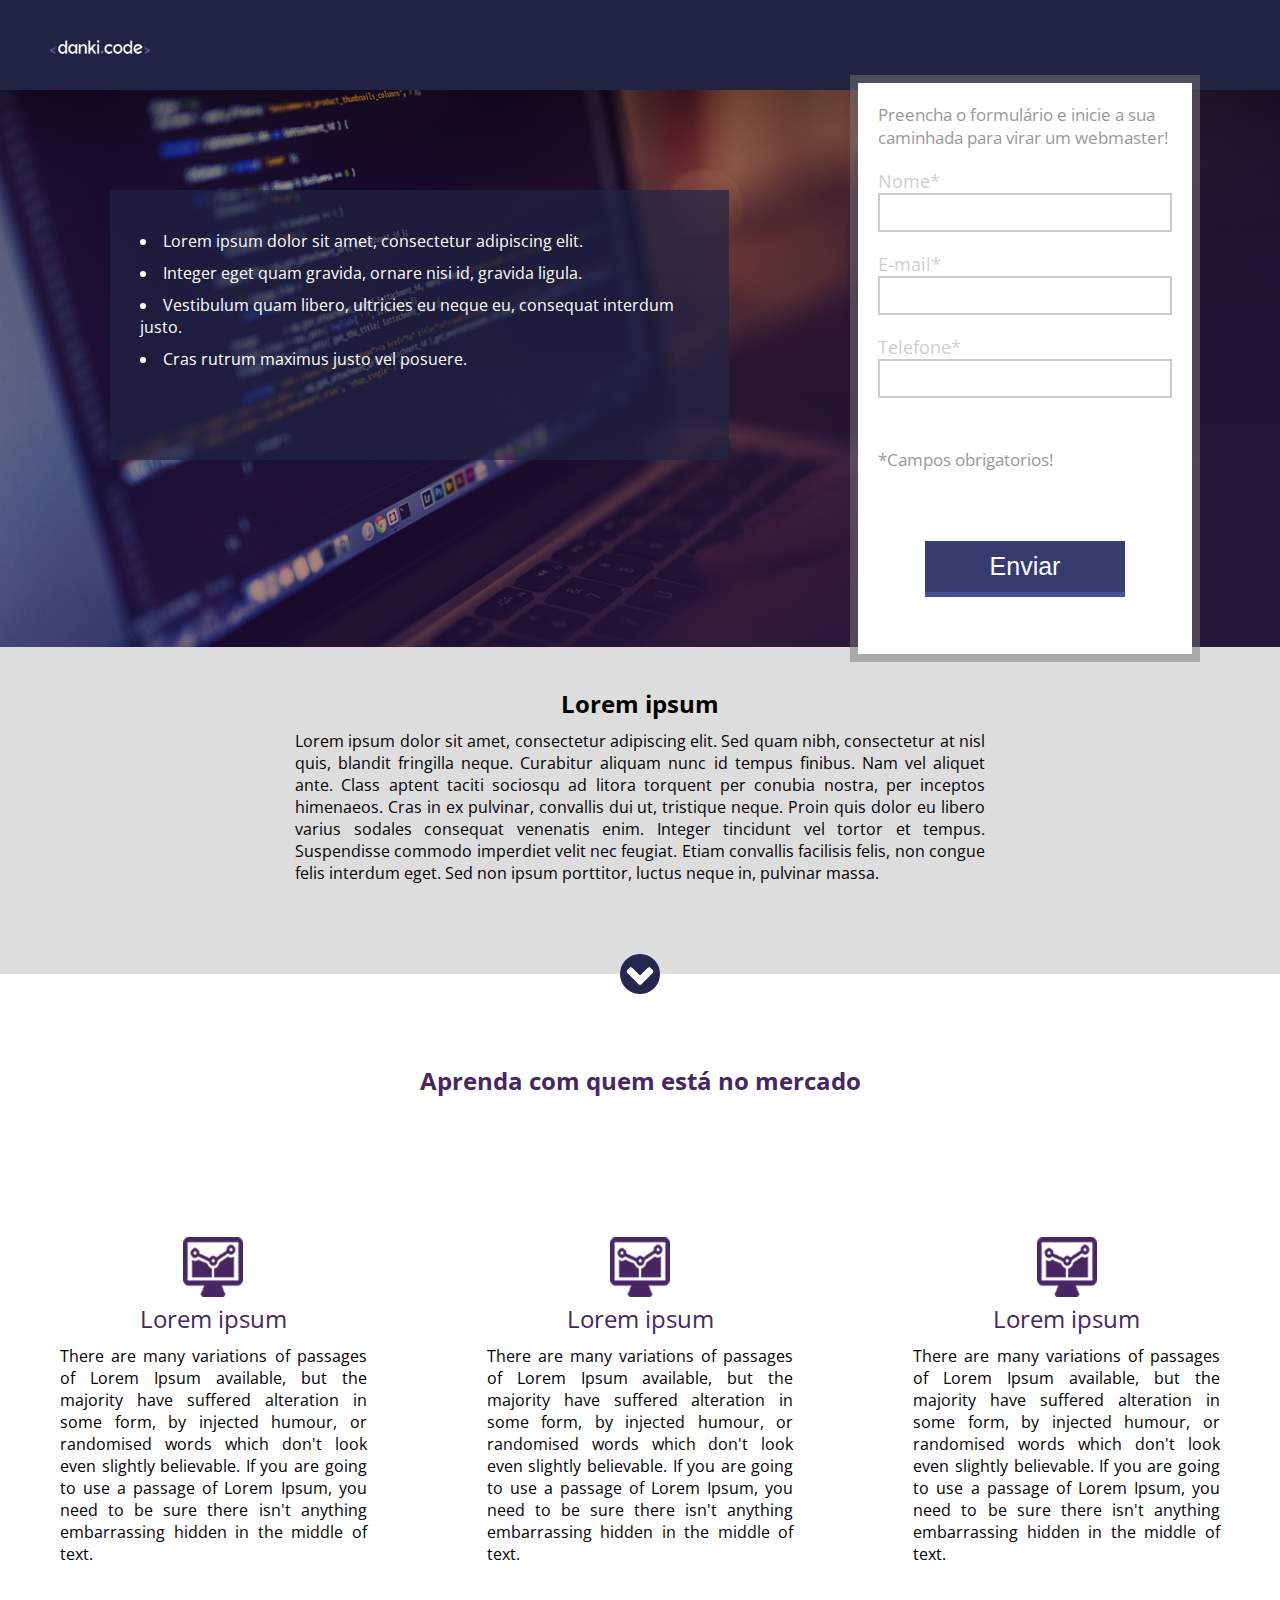
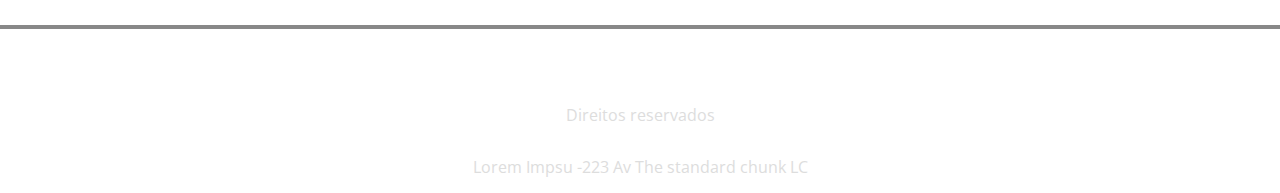
<file: Primeiros projetos/Landpage/index.html>
<!DOCTYPE html>
<html lang="pt-br">
<head>
    <meta charset="UTF-8">
    <meta http-equiv="X-UA-Compatible" content="IE=edge">
    <meta name="viewport" content="width=device-width, initial-scale=1.0">
    <title>Projeto-01</title>
    <link rel="preconnect" href="https://fonts.googleapis.com">
<link rel="preconnect" href="https://fonts.gstatic.com" crossorigin>
<link href="https://fonts.googleapis.com/css2?family=Open+Sans:ital,wght@0,300;0,400;0,500;0,600;0,700;1,300;1,400;1,500;1,600&display=swap" rel="stylesheet">
    <link rel="stylesheet" href="css/style.css" type="text/css">



</head>
<body>
    
    <header class="header1">
        <img src="image/logo.png">
    </header>
        <div class="banner">
            <div class="lista">
                	<ul>
                        <li>Lorem ipsum dolor sit amet, consectetur adipiscing elit.</li>
                        <li>Integer eget quam gravida, ornare nisi id, gravida ligula.</li>
                        <li>Vestibulum quam libero, ultricies eu neque eu, consequat interdum justo.</li>
                        <li>Cras rutrum maximus justo vel posuere.</li>
                    </ul>
            </div>


            <div class="form">
                <h2>Preencha o formulário e inicie a sua caminhada para virar um webmaster!</h2>
                    
                <div class="list"> 

                </div>
                <form action="">
                        
                            <div  class="texto1">
                            <span> Nome*</span>
                                <input type="text"  name="nome" required >
                            </div>

                            <div class="texto1">
                                <span> E-mail*</span>
                                    <input type="text"  name="email" required>
                            </div>

                            <div class="texto1">
                                <span> Telefone*</span> 
                                    <input type="text"  name="telefone" required>
                                
                            </div>
                            
                             <div id="campos"> <h2> *Campos obrigatorios!</h2> </div>

                             <div id="buttom">
                             <input type="submit" name="acao" value="Enviar" >
                            </div>
                        
                    </form>
                
            </div>
        </div>
            <div class="texto2">
                <h2>Lorem ipsum</h2>
                <p>
                    Lorem ipsum dolor sit amet, consectetur adipiscing elit. Sed quam nibh, consectetur at nisl quis, blandit fringilla neque. Curabitur aliquam nunc id tempus finibus. Nam vel aliquet ante. Class aptent taciti sociosqu ad litora torquent per conubia nostra, per inceptos himenaeos. Cras in ex pulvinar, convallis dui ut, tristique neque. Proin quis dolor eu libero varius sodales consequat venenatis enim. Integer tincidunt vel tortor et tempus. Suspendisse commodo imperdiet velit nec feugiat. Etiam convallis facilisis felis, non congue felis interdum eget. Sed non ipsum porttitor, luctus neque in, pulvinar massa.  
                </p>
                    <div class="arrow"></div>
            </div>
            <div class="titulo">
                    <h2>Aprenda com quem está no mercado</h2>
            </div>
               
        
    <div style="width: 100%; display: flex; flex-direction: row;">
        <div class="figuras">
    <div class="icons">
       <img src="image/icon.png" alt=""> 
        <h2>Lorem ipsum</h2>
            <p>
                There are many variations of passages of Lorem Ipsum available, but the majority have suffered alteration in some form, by injected humour, or randomised words which don't look even slightly believable. If you are going to use a passage of Lorem Ipsum, you need to be sure there isn't anything embarrassing hidden in the middle of text.  
            </p>
            
    </div>

    </div>
    <div class="figuras">
        <div class="icons">
           <img src="image/icon.png" alt=""> 
            <h2>Lorem ipsum</h2>
                <p>
                    There are many variations of passages of Lorem Ipsum available, but the majority have suffered alteration in some form, by injected humour, or randomised words which don't look even slightly believable. If you are going to use a passage of Lorem Ipsum, you need to be sure there isn't anything embarrassing hidden in the middle of text.  
                </p>
                
        </div>
    
        </div>
        <div class="figuras">
            <div class="icons">
               <img src="image/icon.png" alt=""> 
                <h2>Lorem ipsum</h2>
                    <p>
                        There are many variations of passages of Lorem Ipsum available, but the majority have suffered alteration in some form, by injected humour, or randomised words which don't look even slightly believable. If you are going to use a passage of Lorem Ipsum, you need to be sure there isn't anything embarrassing hidden in the middle of text.  
                    </p>
                    
            </div>
        </div>
            </div>
<div class="linha">

</div>
    
<footer class="rodape">
    <p>Direitos reservados</p>
    <p> Lorem Impsu -223 Av The standard chunk LC </p>
</footer>

    




</body>
</html>
</file>
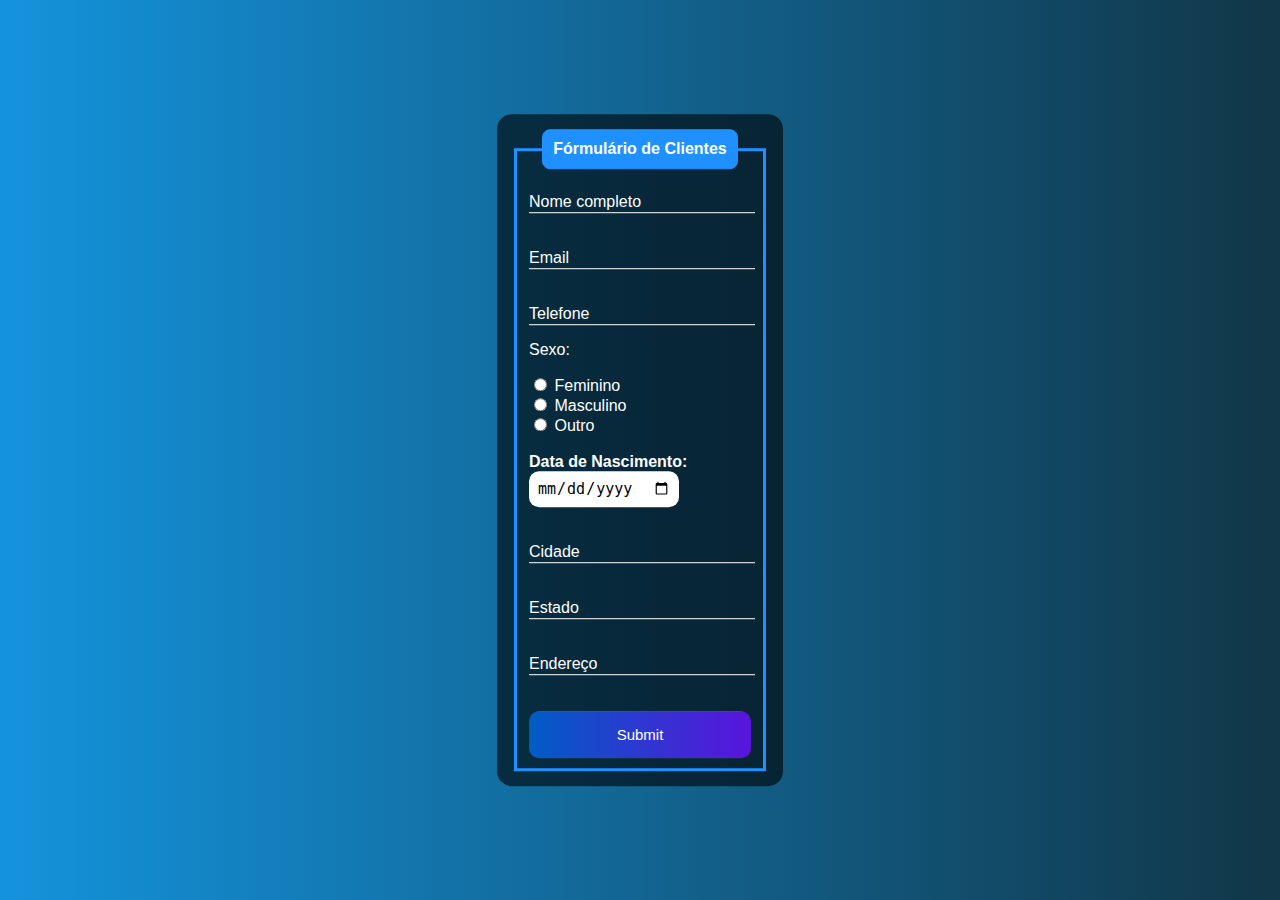
<file: Primeiros projetos/Formulario/formulario.html>
<!DOCTYPE html>
<html lang="en">
<head>
    <meta charset="UTF-8">
    <meta http-equiv="X-UA-Compatible" content="IE=edge">
    <meta name="viewport" content="width=device-width, initial-scale=1.0">
    <title>Formulário | GN</title>
    <style>
        body{
            font-family: Arial, Helvetica, sans-serif;
            background-image: linear-gradient(to right, rgb(20, 147, 220), rgb(17, 54, 71));
        }
        .box{
            color: white;
            position: absolute;
            top: 50%;
            left: 50%;
            transform: translate(-50%,-50%);
            background-color: rgba(0, 0, 0, 0.6);
            padding: 15px;
            border-radius: 15px;
            width: 20%;
        }
        fieldset{
            border: 3px solid dodgerblue;
        }
        legend{
            border: 1px solid dodgerblue;
            padding: 10px;
            text-align: center;
            background-color: dodgerblue;
            border-radius: 8px;
        }
        .inputBox{
            position: relative;
        }
        .inputUser{
            background: none;
            border: none;
            border-bottom: 1px solid white;
            outline: none;
            color: white;
            font-size: 15px;
            width: 100%;
            letter-spacing: 2px;
        }
        .labelInput{
            position: absolute;
            top: 0px;
            left: 0px;
            pointer-events: none;
            transition: .5s;
        }
        .inputUser:focus ~ .labelInput,
        .inputUser:valid ~ .labelInput{
            top: -20px;
            font-size: 12px;
            color: dodgerblue;
        }
        #data_nascimento{
            border: none;
            padding: 8px;
            border-radius: 10px;
            outline: none;
            font-size: 15px;
        }
        #submit{
            background-image: linear-gradient(to right,rgb(0, 92, 197), rgb(90, 20, 220));
            width: 100%;
            border: none;
            padding: 15px;
            color: white;
            font-size: 15px;
            cursor: pointer;
            border-radius: 10px;
        }
        #submit:hover{
            background-image: linear-gradient(to right,rgb(0, 80, 172), rgb(80, 19, 195));
        }
    </style>
</head>
<body>
    <div class="box">
        <form action="">
            <fieldset>
                <legend><b>Fórmulário de Clientes</b></legend>
                <br>
                <div class="inputBox">
                    <input type="text" name="nome" id="nome" class="inputUser" required>
                    <label for="nome" class="labelInput">Nome completo</label>
                </div>
                <br><br>
                <div class="inputBox">
                    <input type="text" name="email" id="email" class="inputUser" required>
                    <label for="email" class="labelInput">Email</label>
                </div>
                <br><br>
                <div class="inputBox">
                    <input type="tel" name="telefone" id="telefone" class="inputUser" required>
                    <label for="telefone" class="labelInput">Telefone</label>
                </div>
                <p>Sexo:</p>
                <input type="radio" id="feminino" name="genero" value="feminino" required>
                <label for="feminino">Feminino</label>
                <br>
                <input type="radio" id="masculino" name="genero" value="masculino" required>
                <label for="masculino">Masculino</label>
                <br>
                <input type="radio" id="outro" name="genero" value="outro" required>
                <label for="outro">Outro</label>
                <br><br>
                <label for="data_nascimento"><b>Data de Nascimento:</b></label>
                <input type="date" name="data_nascimento" id="data_nascimento" required>
                <br><br><br>
                <div class="inputBox">
                    <input type="text" name="cidade" id="cidade" class="inputUser" required>
                    <label for="cidade" class="labelInput">Cidade</label>
                </div>
                <br><br>
                <div class="inputBox">
                    <input type="text" name="estado" id="estado" class="inputUser" required>
                    <label for="estado" class="labelInput">Estado</label>
                </div>
                <br><br>
                <div class="inputBox">
                    <input type="text" name="endereco" id="endereco" class="inputUser" required>
                    <label for="endereco" class="labelInput">Endereço</label>
                </div>
                <br><br>
                <input type="submit" name="submit" id="submit">
            </fieldset>
        </form>
    </div>
</body>
</html>
</file>
<file: Primeiros projetos/Landpage/css/style.css>
*{
    margin: 0;
    padding: 0;
    box-sizing: border-box;}


html,body { height: 100%;
            font-family: 'Open Sans';
            min-width:1280px ;                            }
            
 
.header1{
    width: 1280px;
    margin: 0 auto;
    width: 100%;
    height: 90px;
    background-color: #212343;

}
 .header1 img { 
     width: 100px;
     margin: 40px 50px;
                }
.banner {
    width: 100%;
    height: 557px;
    background-image: url('../image/header_bg.png');
    background-size: cover;
    background-position: center;

    
}
.form {
    padding: 20px;
    width: 350px;
    height:calc( 100% + 30px);
    position: relative; 
    top: -15px;
    background-color: white;
    border: rgb(120,120,120,0.5) solid 8px;
    float: right;
    margin-right:80px;
    background-clip:padding-box ;
    
}
.form h2{
    font-weight: normal;
    color: #999999; 
    font-size: 17px;
    font-family: 'Open Sans'; 
    width: 100%;
}
.texto1{
    display: inline-block
    width: 100%;
    color: #bbbbbbbb;
    font-size: 18px;
    margin-top:20px;}

    .texto1 input[ type=text]{
        border: #ccc solid 2px;
        padding: 10px;
        width: 100%;
    }
    #campos{ 
        font-weight: normal;
        font-family: 'Open Sans';
        font-size: 17px;
        color: #999999;
        margin-top: 50px;

    }
.form input[ type=submit]{
    color: white;
    font-size: 25px;
    width: 200px;
    height: 56px;
    background-color: #363A6D;
    margin-top: 70px;
    border-top: 0;
    border-right: 0;
    border-left: 0;
    border-bottom: 5px solid #4A5097;
    cursor: pointer;
    
}
#buttom{
    text-align: center;
}

.form input[ type=submit]:hover{
    background-color: #322665;
}
.lista{
    padding: 30px;
    float: left;
    width: 619px;
    height: 270px;
    background-color: rgb(33,35,67,0.7);
    margin-top:100px;
    margin-left: 110px;

}
.lista ul{
    list-style-position: inside;
}
.lista ul li {
    margin-top: 10px;
    color: white;

}
.texto2{
    padding: 40px 0;
    background-color: #DDDDDD;
    text-align: center;
}
.text2 h2{
    font-weight: normal;

}
.texto2 p{
    width: 690px;
    display: inline-block;
    text-align: justify;
    margin:10px 0;

}
.arrow{ 
    position: relative;
    top: 60px;
    width: 40px;
    height: 40px;
    background-image: url('../image/arrow.png');
    background-size: 100% 100%;
    left: 50%;
    margin-left: -20px;
}
.titulo{
    text-align: center;
    color: #462663;
    font-weight: normal;
    padding:90px 0 ;
}
.figuras{ 
    text-align: center;  
    /* width: 33%; */
    float: left;


    
    
}


.icons {
padding:50px ;
}
.icons p {
    text-align: justify;
    margin:10px ;
}

.icons h2{
    font-weight: normal;
    color: #462663;
    text-align: center;
}
.icons img {
    width: 60px;
}
.icons: :last-child{
    margin-right: 0;
} 

.linha{
    clear: both;
    border-top:4px solid #888888 ;
    padding: 30px;
}

.rodape p {
    text-align: center;
    color:#ddd ;
    padding: 15px;
    
}
</file>
